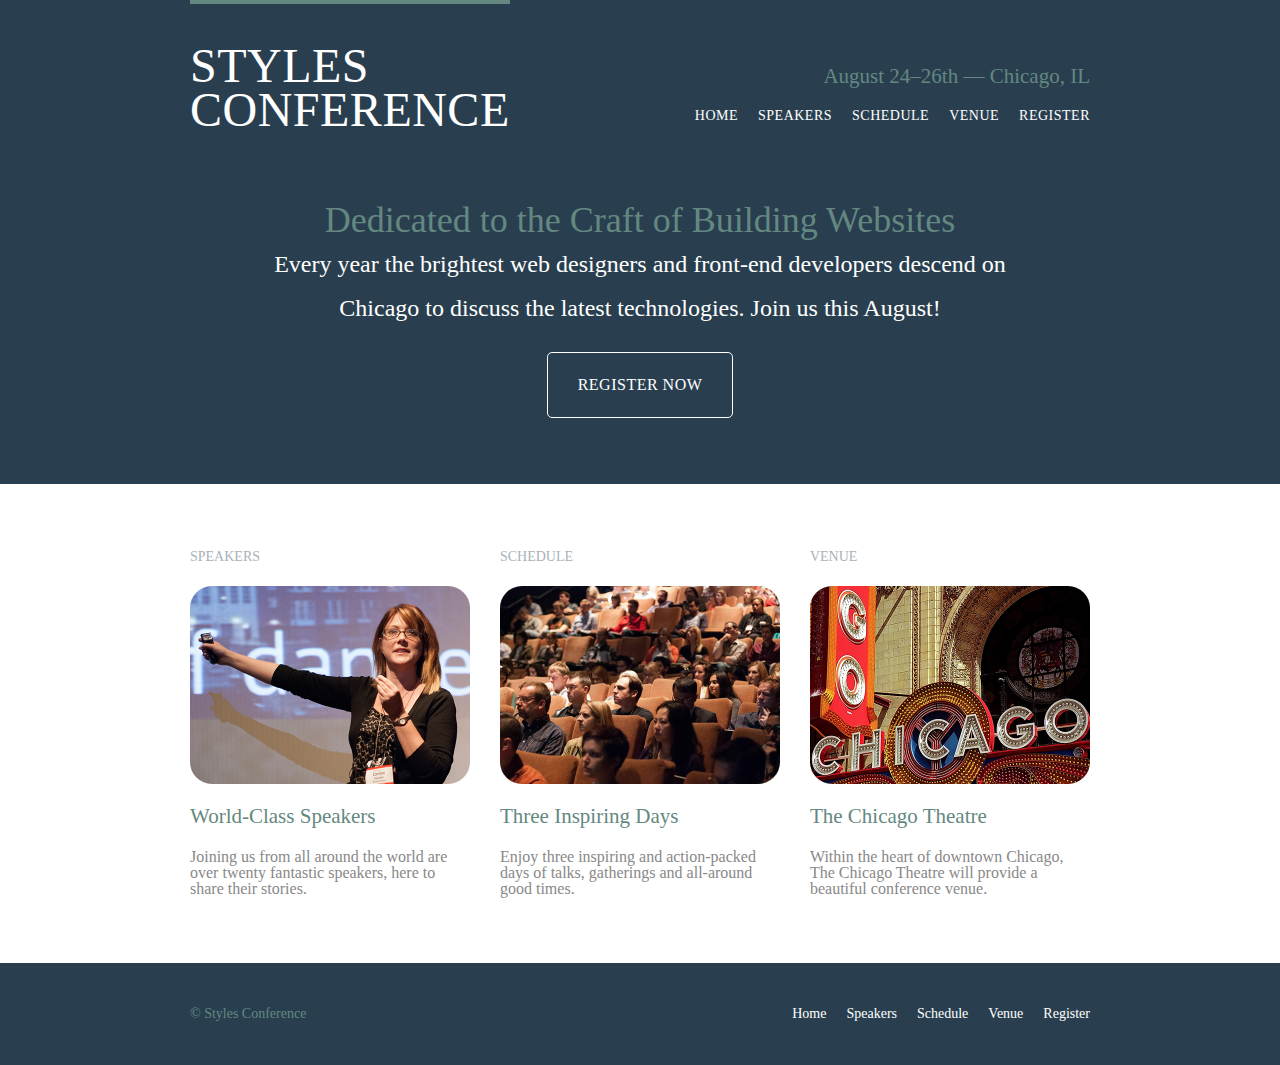
<file: index.html>
<!DOCTYPE html>
<html lang="en">
	<head>
		<meta charset="utf-8">

		<title>Styles Conference</title>

		<link rel="stylesheet" href="assets/stylesheets/main.css">
		<link href='https://fonts.googleapis.com/css?family=Lato:400,100,300' rel='stylesheet' type='text/css'>
	</head>

	<body>

		<header class="primary-header container group">

				<h1 class="logo">

					<a href="index.html">Styles <br> Conference</a>

				</h1>

			<h3 class="tagline">August 24&ndash;26th &mdash; Chicago, IL</h3>

			<nav class="nav primary-nav">

				<ul>

					<li><a href="index.html">Home</a></li><!--
					--><li><a href="speakers.html">Speakers</a></li><!--
					--><li><a href="schedule.html">Schedule</a></li><!--
					--><li><a href="venue.html">Venue</a></li><!--
					--><li><a href="register.html">Register</a></li>

				</ul>

			</nav>

		</header>

		<section class="hero container">

			<h2>Dedicated to the Craft of Building Websites</h2>

			<p>Every year the brightest web designers and front-end developers descend on Chicago to discuss the latest technologies. Join us this August!</p>

			<a href="register.html" class="btn btn-alt">Register Now</a>

		</section>

		<section class="row">

			<div class="grid">

				<!-- Speakers -->

				<section class="teaser col-1-3">

					<h5>Speakers</h5>

					<a href="speakers.html">

						<img src="assets/images/home/speakers.jpg" alt="Professional Speaker">

						<h3>World-Class Speakers</h3>

					</a>

					<p>Joining us from all around the world are over twenty fantastic speakers, here to share their stories.</p>

				</section><!--

				Schedule

				--><section class="teaser col-1-3">

					<h5>Schedule</h5>

					<a href="schedule.html">

						<img src="assets/images/home/schedule.jpg" alt="Conference Schedule">
						

						<h3>Three Inspiring Days</h3>

					</a>

					<p>Enjoy three inspiring and action-packed days of talks, gatherings and all-around good times.</p>

				</section><!-- 

				Venue

				--><section class="teaser col-1-3">

					<h5>Venue</h5>

					<a href="venue.html">

						<img src="assets/images/home/venue.jpg" alt="Conference Venue">

						<h3>The Chicago Theatre</h3>

					</a>

					<p>Within the heart of downtown Chicago, The Chicago Theatre will provide a beautiful conference venue.</p>

				</section>

			</div>

		</section>

		<footer class="primary-footer container group">

			<small>&copy; Styles Conference</small> 

			<nav class="nav">

				<ul>

					<li><a href="index.html">Home</a></li><!--
					--><li><a href="speakers.html">Speakers</a></li><!--
					--><li><a href="schedule.html">Schedule</a></li><!--
					--><li><a href="venue.html">Venue</a></li><!--
					--><li><a href="register.html">Register</a></li>

				</ul>
				
			</nav>

		</footer>

	</body>

</html>
</file>
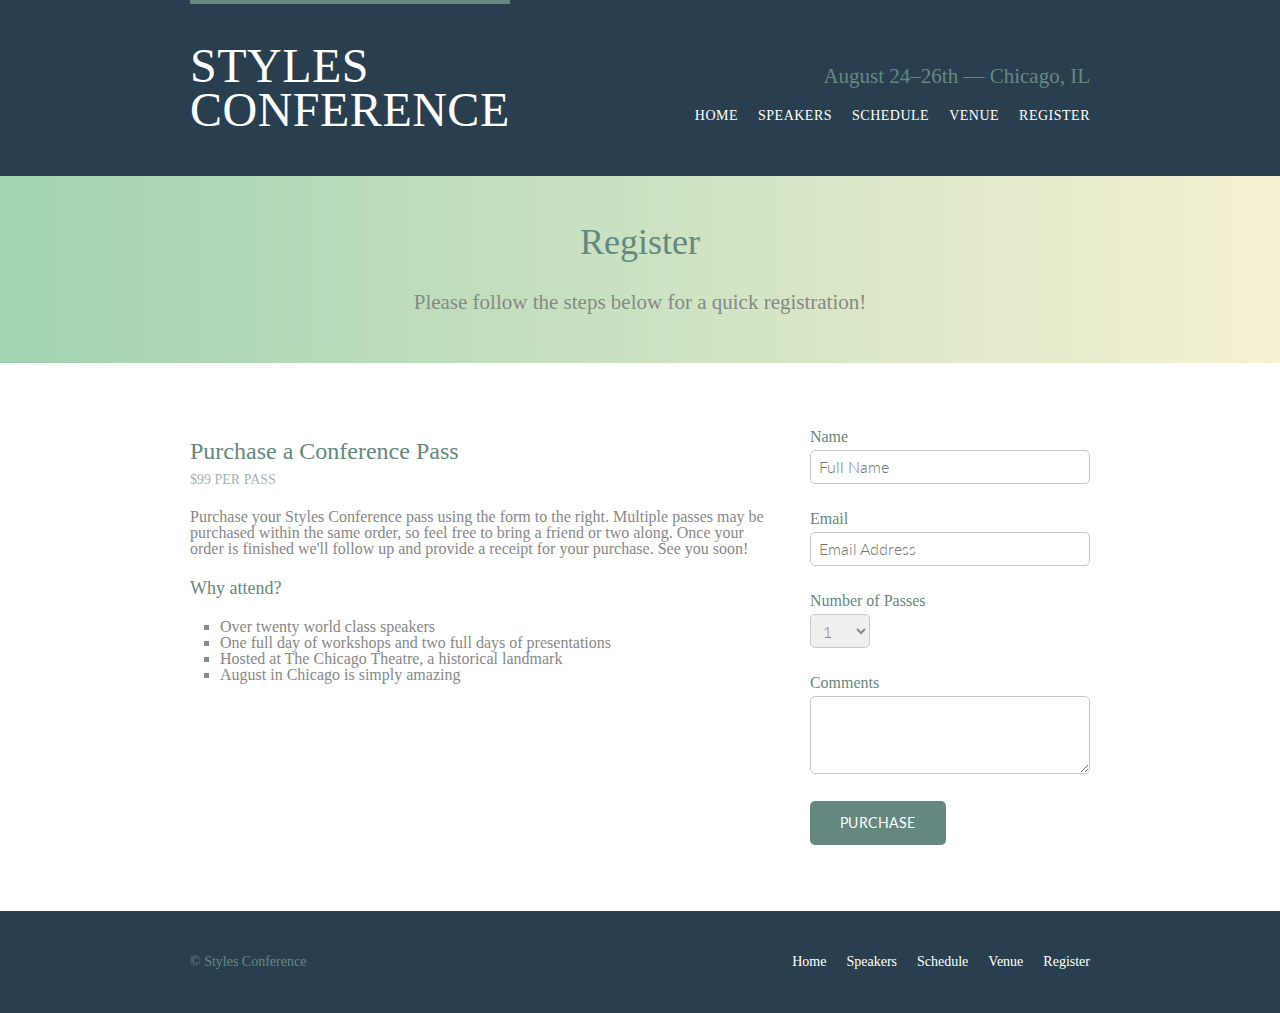
<file: register.html>
<!DOCTYPE html>
<html lang="en">
	<head>
		<meta charset="utf-8">

		<title>Styles Conference</title>

		<link rel="stylesheet" href="assets/stylesheets/main.css">
		<link href='https://fonts.googleapis.com/css?family=Lato:400,100,300' rel='stylesheet' type='text/css'>
	</head>

	<body>

		<header class="primary-header container group">

				<h1 class="logo">

					<a href="index.html">Styles <br> Conference</a>

				</h1>

			<h3 class="tagline">August 24&ndash;26th &mdash; Chicago, IL</h3>

			<nav class="nav primary-nav">

				<ul>

					<li><a href="index.html">Home</a></li><!--
					--><li><a href="speakers.html">Speakers</a></li><!--
					--><li><a href="schedule.html">Schedule</a></li><!--
					--><li><a href="venue.html">Venue</a></li><!--
					--><li><a href="register.html">Register</a></li>

				</ul>

			</nav>

		</header>

		<section class="row-alt">

			<div class="lead container">

				<h1>Register</h1>

				<p>Please follow the steps below for a quick registration!</p>

			</div>

		</section>

		<section class="row">

			<div class="grid">

				<section class="col-2-3">

					<h2>Purchase a Conference Pass</h2>

					<h5>$99 per Pass</h5>

					<p>Purchase your Styles Conference pass using the form to the right. Multiple passes may be purchased within the same order, so feel free to bring a friend or two along. Once your order is finished we'll follow up and provide a receipt for your purchase. See you soon!</p>

					<h4>Why attend?</h4>

					<ul class="why-attend">
						
						<li>Over twenty world class speakers</li>
						<li>One full day of workshops and two full days of presentations</li>
						<li>Hosted at The Chicago Theatre, a historical landmark</li>
						<li>August in Chicago is simply amazing</li>

					</ul>

				</section><!--
					
				--><form class="col-1-3" action="#" method="post">

					<fieldset class="register-group">

						<label>
							
							Name

							<input type="text" name="name" placeholder="Full Name" required>

						</label>

						<label>

							Email

							<input type="email" name="email" placeholder="Email Address" required>

						</label>

						<label>

							Number of Passes

							<select name="quantity" required>

								<option value="1" selected>1</option>
								<option value="2">2</option>
								<option value="3">3</option>
								<option value="4">4</option>
								<option value="5">5</option>

							</select>

						</label>

						<label>

							Comments

							<textarea name="comments"></textarea>

						</label>

					</fieldset>

					<input class="btn btn-default" type="submit" name="submit" value="Purchase">

				</form>

			</div>

		</section>

		<footer class="primary-footer container group">

			<small>&copy; Styles Conference</small>

			<nav class="nav">

				<ul>

					<li><a href="index.html">Home</a></li><!--
					--><li><a href="speakers.html">Speakers</a></li><!--
					--><li><a href="schedule.html">Schedule</a></li><!--
					--><li><a href="venue.html">Venue</a></li><!--
					--><li><a href="register.html">Register</a></li>

				</ul>
				
			</nav> 

		</footer>

	</body>

</html>
</file>
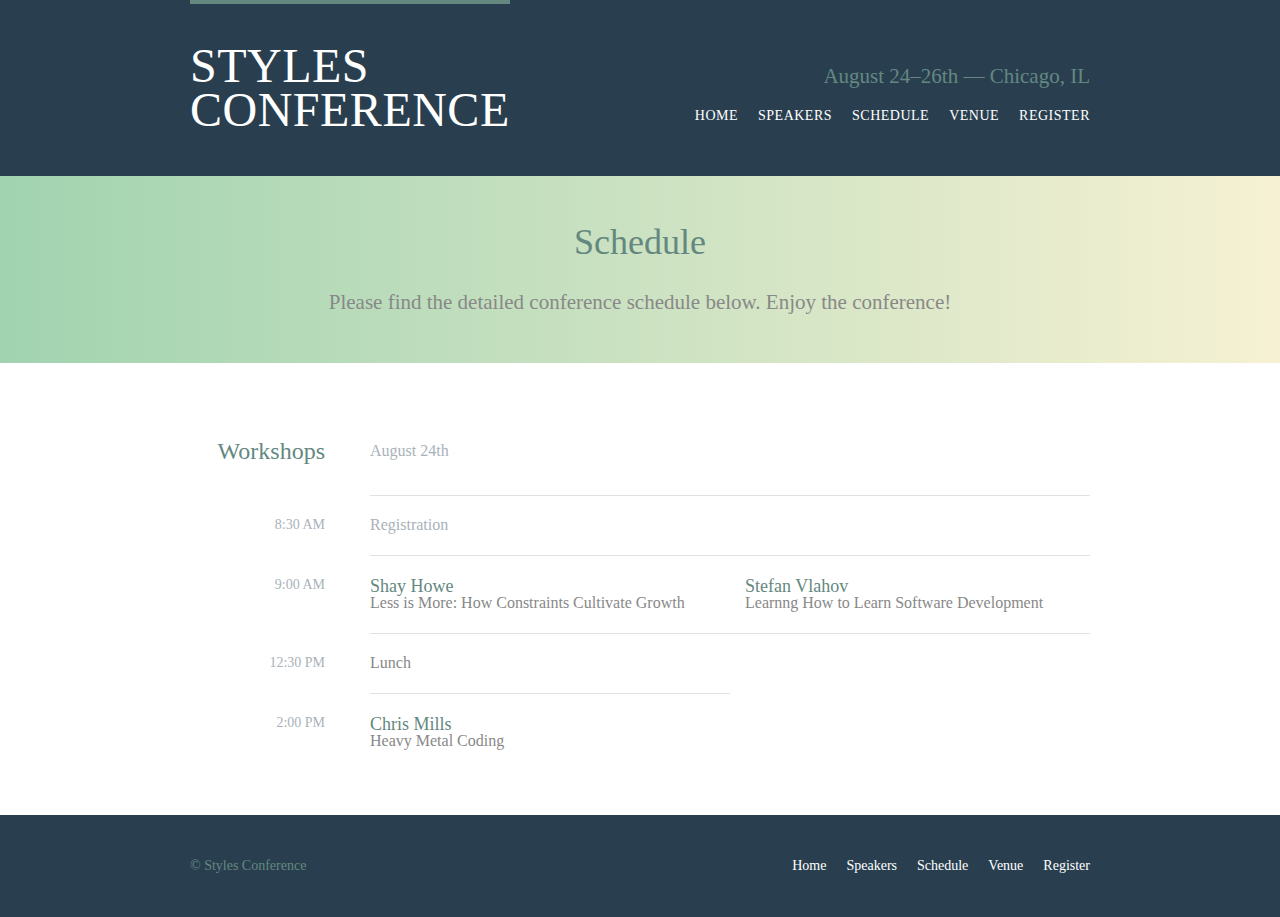
<file: schedule.html>
<!DOCTYPE html>
<html lang="en">
	<head>
		<meta charset="utf-8">

		<title>Styles Conference</title>

		<link rel="stylesheet" href="assets/stylesheets/main.css">
		<link href='https://fonts.googleapis.com/css?family=Lato:400,100,300' rel='stylesheet' type='text/css'>
	</head>

	<body>

		<header class="primary-header container group">

				<h1 class="logo">

					<a href="index.html">Styles <br> Conference</a>

				</h1>

			<h3 class="tagline">August 24&ndash;26th &mdash; Chicago, IL</h3>

			<nav class="nav primary-nav">

				<ul>

					<li><a href="index.html">Home</a></li><!--
					--><li><a href="speakers.html">Speakers</a></li><!--
					--><li><a href="schedule.html">Schedule</a></li><!--
					--><li><a href="venue.html">Venue</a></li><!--
					--><li><a href="register.html">Register</a></li>

				</ul>

			</nav>

		</header>

		<section class="row-alt">

			<div class="lead container">

				<h1>Schedule</h1>

				<p>Please find the detailed conference schedule below. Enjoy the conference!</p>

			</div>

		</section>

		<section class="row">

			<div class="container">

				<table>

					<thead>

						<tr>
							<th scope="row">
							Workshops
							</th>
							<td class="schedule-offset" colspan="2">
							August 24th
							</td>
						</tr>

					</thead>

					<tbody>

						<tr>
							<th scope="row">
								<time datetime="08:30:00">8:30 AM</time>
							</th>
							<td class="schedule-offset" colspan="2">
							Registration
							</td>
						</tr>
						<tr>
							<th scope"row">
								<time datetime="09:00:00">9:00 AM</time>
							</th>
							<td>
								<a href="speakers.html#shay-howe">
									<h4>Shay Howe</h4>
									Less is More: How Constraints Cultivate Growth
								</a>
							</td>
							<td>
								<a href="speakers.html#stefan-vlahov">
									<h4>Stefan Vlahov</h4>
									Learnng How to Learn Software Development
								</a>
							</td>
						</tr>
						<tr>
							<th scope="row">
								<time datetime="12:30:00">12:30 PM</time>
							</th>
							<td colspan="2">
							Lunch
							</td>
						</tr>
						<tr>
							<th scope"row">
								<time datetime="14:00:00">2:00 PM</time>
							</th>
							<td>
								<a href="speakers.html#chris-mills">
									<h4>Chris Mills</h4>
									Heavy Metal Coding
								</a>
							</td>
						</tr>

					</tbody>

				</table>


			</div>

		</section>

		<footer class="primary-footer container group">

			<small>&copy; Styles Conference</small> 

			<nav class="nav">

				<ul>

					<li><a href="index.html">Home</a></li><!--
					--><li><a href="speakers.html">Speakers</a></li><!--
					--><li><a href="schedule.html">Schedule</a></li><!--
					--><li><a href="venue.html">Venue</a></li><!--
					--><li><a href="register.html">Register</a></li>

				</ul>
				
			</nav>
			
		</footer>

	</body>

</html>
</file>
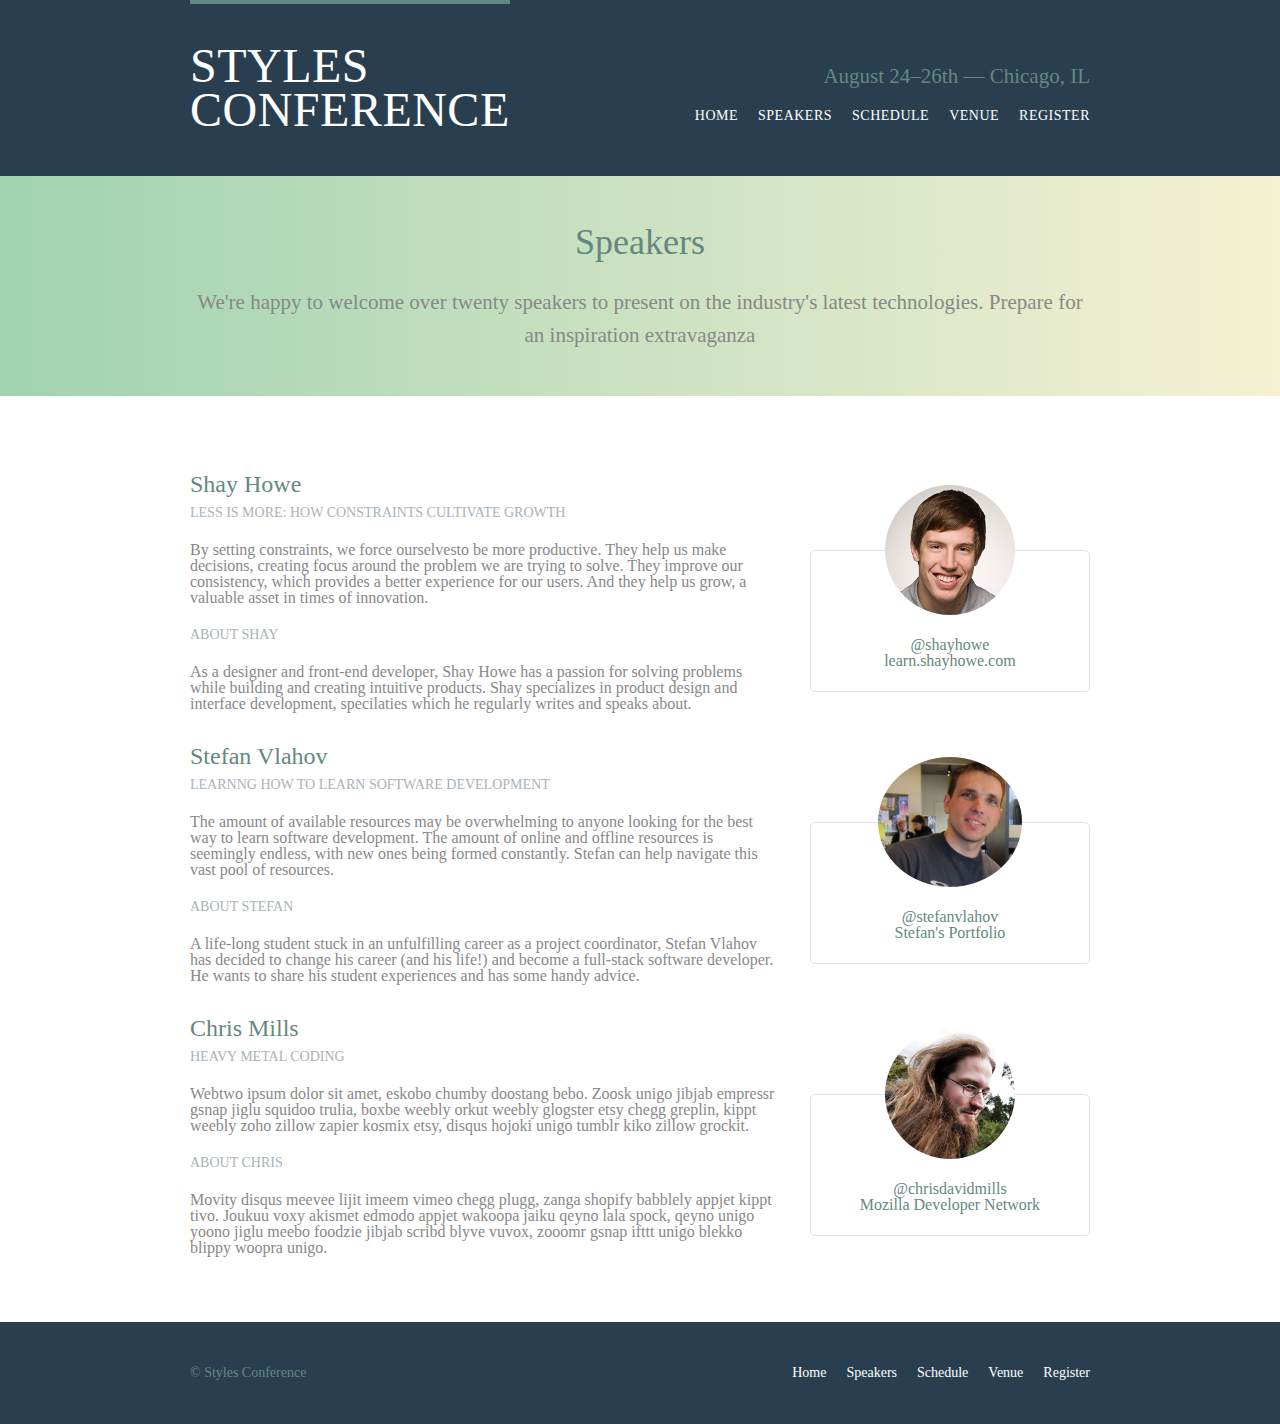
<file: speakers.html>
<!DOCTYPE html>
<html lang="en">
	<head>
		<meta charset="utf-8">

		<title>Styles Conference</title>

		<link rel="stylesheet" href="assets/stylesheets/main.css">
		<link href='https://fonts.googleapis.com/css?family=Lato:400,100,300' rel='stylesheet' type='text/css'>
	</head>

	<body>

		<header class="primary-header container group">

				<h1 class="logo">

					<a href="index.html">Styles <br> Conference</a>

				</h1>

			<h3 class="tagline">August 24&ndash;26th &mdash; Chicago, IL</h3>

			<nav class="nav primary-nav">

				<ul>

					<li><a href="index.html">Home</a></li><!--
					--><li><a href="speakers.html">Speakers</a></li><!--
					--><li><a href="schedule.html">Schedule</a></li><!--
					--><li><a href="venue.html">Venue</a></li><!--
					--><li><a href="register.html">Register</a></li>

				</ul>

			</nav>

		</header>

		<section class="row-alt">

			<div class="lead container">

				<h1>Speakers</h1>

				<p>We're happy to welcome over twenty speakers to present on the industry's latest technologies. Prepare for an inspiration extravaganza</p>

			</div>

		</section>

		<section class="row">

			<div class="grid">

				<section class="speaker" id="shay-howe">

					<div class="col-2-3">

						<h2>Shay Howe</h2>
						<h5>Less is More: How Constraints Cultivate Growth</h5>

						<p>By setting constraints, we force ourselvesto be more productive. They help us make decisions, creating focus around the problem we are trying to solve. They improve our consistency, which provides a better experience for our users. And they help us grow, a valuable asset in times of innovation.</p>

						<h5>About Shay</h5>

						<p>As a designer and front-end developer, Shay Howe has a passion for solving problems while building and creating intuitive products. Shay specializes in product design and interface development, specilaties which he regularly writes and speaks about.</p>

					</div><!--

					--><aside class="col-1-3">

						<div class="speaker-info">

							<img src="assets/images/speakers/shay-howe.jpg" alt="Shay Howe">

							<ul>

								<li><a href="https://twitter.com/shayhowe">@shayhowe</a></li>
								<li><a href="http://learn.shayhowe.com/">learn.shayhowe.com</a></li>

							</ul>

						</div>

					</aside>

				</section>

				<section class="speaker" id="stefan-vlahov">

					<div class="col-2-3">

						<h2>Stefan Vlahov</h2>
						<h5>Learnng How to Learn Software Development</h5>

						<p>The amount of available resources may be overwhelming to anyone looking for the best way to learn software development. The amount of online and offline resources is seemingly endless, with new ones being formed constantly. Stefan can help navigate this vast pool of resources. </p>

						<h5>About Stefan</h5>

						<p>A life-long student stuck in an unfulfilling career as a project coordinator, Stefan Vlahov has decided to change his career (and his life!) and become a full-stack software developer. He wants to share his student experiences and has some handy advice.</p>

					</div><!--

					--><aside class="col-1-3">

						<div class="speaker-info">

						<img src="assets/images/speakers/stefan-vlahov.jpg" alt="Stefan Vlahov">

							<ul>

								<li><a href="https://twitter.com/stefanvlahov">@stefanvlahov</a></li>
								<li><a href="http://svspiderweb.com/">Stefan's Portfolio</a></li>

							</ul>

						</div>

					</aside>

				</section>

				<section id="chris-mills">

					<div class="col-2-3">

						<h2>Chris Mills</h2>
						<h5>Heavy Metal Coding</h5>

						<p>Webtwo ipsum dolor sit amet, eskobo chumby doostang bebo. Zoosk unigo jibjab empressr gsnap jiglu squidoo trulia, boxbe weebly orkut weebly glogster etsy chegg greplin, kippt weebly zoho zillow zapier kosmix etsy, disqus hojoki unigo tumblr kiko zillow grockit.</p>

						<h5>About Chris</h5>

						<p>Movity disqus meevee lijit imeem vimeo chegg plugg, zanga shopify babblely appjet kippt tivo. Joukuu voxy akismet edmodo appjet wakoopa jaiku qeyno lala spock, qeyno unigo yoono jiglu meebo foodzie jibjab scribd blyve vuvox, zooomr gsnap ifttt unigo blekko blippy woopra unigo. </p>

					</div><!--

					--><aside class="col-1-3">

						<div class="speaker-info">

						<img src="assets/images/speakers/chris-mills.jpg" alt="Chris Mills">

							<ul>

								<li><a href="https://twitter.com/chrisdavidmills">@chrisdavidmills</a></li>
								<li><a href="https://developer.mozilla.org/en-US/">Mozilla Developer Network</a></li>

							</ul>

						</div>

					</aside>

				</section>

			</div>

		</section>

		<footer class="primary-footer container group">

			<small>&copy; Styles Conference</small> 

			<nav class="nav">

				<ul>

					<li><a href="index.html">Home</a></li><!--
					--><li><a href="speakers.html">Speakers</a></li><!--
					--><li><a href="schedule.html">Schedule</a></li><!--
					--><li><a href="venue.html">Venue</a></li><!--
					--><li><a href="register.html">Register</a></li>

				</ul>
				
			</nav>

		</footer>

	</body>

</html>
</file>
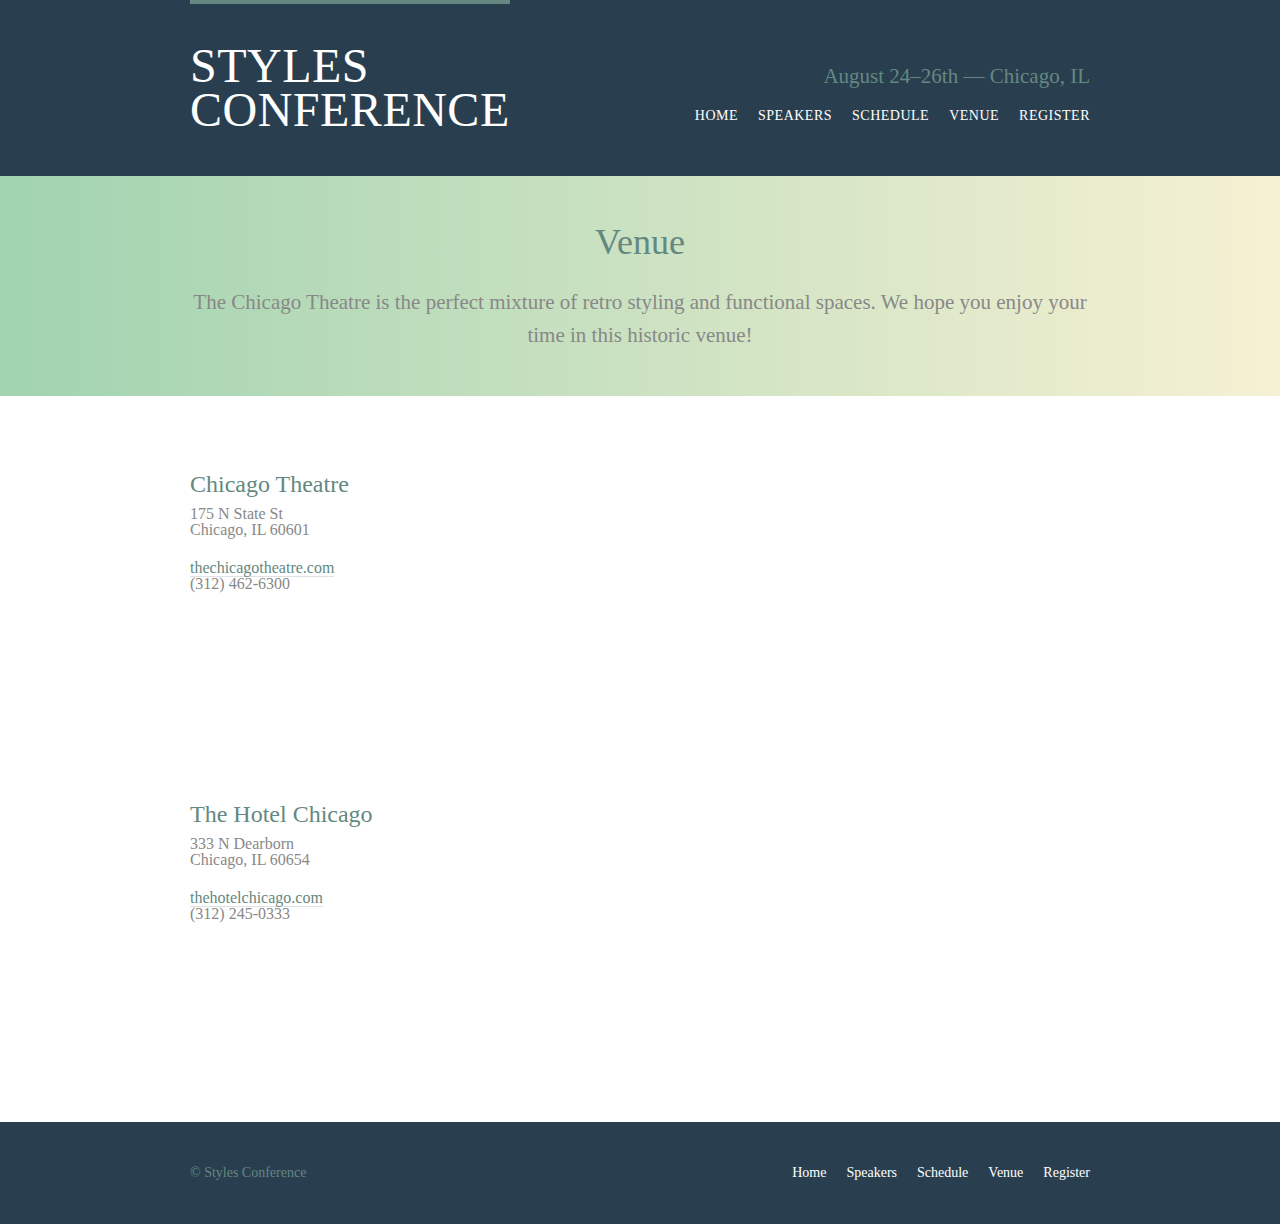
<file: venue.html>
<!DOCTYPE html>
<html lang="en">
	<head>
		<meta charset="utf-8">

		<title>Styles Conference</title>

		<link rel="stylesheet" href="assets/stylesheets/main.css">
		<link href='https://fonts.googleapis.com/css?family=Lato:400,100,300' rel='stylesheet' type='text/css'>
	</head>

	<body>

		<header class="primary-header container group">

				<h1 class="logo">

					<a href="index.html">Styles <br> Conference</a>

				</h1>

			<h3 class="tagline">August 24&ndash;26th &mdash; Chicago, IL</h3>

			<nav class="nav primary-nav">

				<ul>

					<li><a href="index.html">Home</a></li><!--
					--><li><a href="speakers.html">Speakers</a></li><!--
					--><li><a href="schedule.html">Schedule</a></li><!--
					--><li><a href="venue.html">Venue</a></li><!--
					--><li><a href="register.html">Register</a></li>

				</ul>

			</nav>

		</header>

		<section class="row-alt">

			<div class="lead container">

				<h1>Venue</h1>

				<p>The Chicago Theatre is the perfect mixture of retro styling and functional spaces. We hope you enjoy your time in this historic venue!</p>

			</div>

		</section>

		<section class="row">

			<div class="grid">

				<section class="venue-theatre">

					<div class="col-1-3">
						
						<h2>Chicago Theatre</h2>

						<p>175 N State St <br> Chicago, IL 60601</p>

						<p><a href="http://www.thechicagotheatre.com/">thechicagotheatre.com</a> <br> (312) 462-6300</p>

					</div><!--

					--><iframe class="venue-map col-2-3" src="https://www.google.com/maps/embed?pb=!1m18!1m12!1m3!1d2497.7719183186064!2d-87.62807849857019!3d41.8849392782562!2m3!1f0!2f0!3f0!3m2!1i1024!2i768!4f13.1!3m3!1m2!1s0x880e2caff598f035%3A0xed6d5c288e9b5ad2!2s175+N+State+St%2C+Chicago%2C+IL+60601!5e0!3m2!1sen!2sus!4v1448479723359" width="600" height="450" frameborder="0" style="border:0" allowfullscreen></iframe>

				</section>

				<section class="venue-hotel">

					<div class="col-1-3">

						<h2>The Hotel Chicago</h2>

						<p>333 N Dearborn <br> Chicago, IL 60654</p>

						<p><a href="http://thehotelchicago.com/">thehotelchicago.com</a> <br> (312) 245-0333</p></div><!--

					--><iframe class="venue-map col-2-3" src="https://www.google.com/maps/embed?pb=!1m18!1m12!1m3!1d1485.0973713231017!2d-87.6298397253866!3d41.8886687573557!2m3!1f0!2f0!3f0!3m2!1i1024!2i768!4f13.1!3m3!1m2!1s0x880e2cb1dbe69421%3A0x54e0e624f39adfbe!2s333+N+Dearborn+St%2C+Chicago%2C+IL+60654!5e0!3m2!1sen!2sus!4v1448479592282" width="400" height="300" frameborder="0" style="border:0" allowfullscreen></iframe>
					
				</section>

			</div>

		</section>

		<footer class="primary-footer container group">

			<small>&copy; Styles Conference</small> 

			<nav class="nav">

				<ul>

					<li><a href="index.html">Home</a></li><!--
					--><li><a href="speakers.html">Speakers</a></li><!--
					--><li><a href="schedule.html">Schedule</a></li><!--
					--><li><a href="venue.html">Venue</a></li><!--
					--><li><a href="register.html">Register</a></li>

				</ul>
				
			</nav>

		</footer>

	</body>

</html>
</file>
<file: assets/stylesheets/main.css>
/* http://meyerweb.com/eric/tools/css/reset/ 2. v2.0 | 20110126
  License: none (public domain)
*/

html, body, div, span, applet, object, iframe,
h1, h2, h3, h4, h5, h6, p, blockquote, pre,
a, abbr, acronym, address, big, cite, code,
del, dfn, em, img, ins, kbd, q, s, samp,
small, strike, strong, sub, sup, tt, var,
b, u, i, center,
dl, dt, dd, ol, ul, li,
fieldset, form, label, legend,
table, caption, tbody, tfoot, thead, tr, th, td,
article, aside, canvas, details, embed,
figure, figcaption, footer, header, hgroup,
menu, nav, output, ruby, section, summary,
time, mark, audio, video {
  margin: 0;
  padding: 0;
  border: 0;
  font-size: 100%;
  font: inherit;
  vertical-align: baseline;
}
/* HTML5 display-role reset for older browsers */
article, aside, details, figcaption, figure,
footer, header, hgroup, menu, nav, section {
  display: block;
}
body {
  line-height: 1;
}
ol, ul {
  list-style: none;
}
blockquote, q {
  quotes: none;
}
blockquote:before, blockquote:after,
q:before, q:after {
  content: '';
  content: none;
}
table {
  border-collapse: collapse;
  border-spacing: 0;
}

/*
========================================
Custom Styles
========================================
*/

body {
  background: #293f50;
  color: #888;
  font: 300 16px/22px "Lato" "Open Sans", "Helvetica Neue", Helvetica, Arial, sans-serif;
}

strong {
  font-weight: 400;
}

cite, em {
  font-style: italic;
}

/*
========================================
Links
========================================
*/

a:hover {
  color: #a9b2b9;
}

a {
  color: #648880;
  text-decoration: none;
}

p a {
  border-bottom: 1px solid #dfe2e5;
}

.primary-header a,
.primary-footer a {
  color:  #FFFFFF;
}

.primary-header a:hover,
.primary-footer a:hover {
  color: #648880;
}

/*
========================================
Grid
========================================
*/

.container,
.grid {
  margin: 0 auto;
  width: 960px;
}

.container {
  padding-left: 30px;
  padding-right: 30px;
}

*,
*:before,
*:after {
  -webkit-box-sizing: border-box;
  -moz-box-sizing: border-box;
  box-sizing: border-box;
}

.col-1-3 {
  width: 33.33%;
}

.col-2-3 {
  width: 66.66%;
}

.col-1-3,
.col-2-3 {
  display: inline-block;
  vertical-align: top;
}

.grid,
.col-1-3,
.col-2-3 {
  padding-left: 15px;
  padding-right: 15px;
}

.teaser a:hover h3 {
  color: #a9b2b9;
}

.teaser img {
  border-radius: 22px;
  display: block;
  margin-bottom: 22px;
  max-width: 100%;
}

/* 
========================================
Typography
========================================
*/

h1, h3, h4, h5, p {
  margin-bottom: 22px;
}

h1, h2, h3, h4 {
  color: #648880;
}

h1 {
  font-size: 36px;
  line-height: 44px;
}

h2 {
  font-size: 24px;
  line-height: 44px;
}

h3 {
  font-size: 21px;
}

h4 {
  font-size: 18px;
}

h5 {
  color: #a9b2b9;
  font-size: 14px;
  font-weight: 400;
  text-transform: uppercase;
}

/* 
========================================
Leads
========================================
*/

.lead {
  text-align: center;
}

.lead p {
  font-size: 21px;
  line-height: 33px;
}

/* 
========================================
Buttons
========================================
*/

.btn {
  border-radius: 5px;
  color: #FFFFFF;
  cursor: pointer;
  display: inline-block;
  font-weight: 400;
  letter-spacing: .5px;
  margin: 0;
  text-transform: uppercase;
}

.btn-alt {
  border: 1px solid #FFFFFF;
  padding: 10px 30px;
}

.btn-alt:hover {
  background: #FFFFFF;
  color: #648880;
}

.btn-default {
  border: 0;
  background: #648880;
  padding: 11px 30px;
  font-size: 14px;
}

.btn-default:hover {
  background: #77a198;
}

/* 
========================================
Home
========================================
*/

.hero {
  color: #FFFFFF;
  line-height: 44px;
  padding: 22px 80px 66px 80px;
  text-align: center;
}

.hero h2 {
  font-size: 36px;
}

.hero p {
  font-size: 24px;
  font-weight: 100;
}

/* 
========================================
Clearfix
========================================
*/

.group:before,
.group:after {
  content: "";
  display: table;
}

.group:after {
  clear: both;
}

.group {
  clear:both;
  *zoom: 1;
}

/* 
========================================
Rows
========================================
*/

.row,
.row-alt {
  min-width: 960px;
}

.row {
  background: #FFFFFF;
  padding: 66px 0 44px 0;
}

.row-alt {
  background: #cbe2c1;
  background: -webkit-linear-gradient(to right, #a1d3b0, #f6f1d3);
  background: -moz-linear-gradient(to right, #a1d3b0, #f6f1d3);
  background: linear-gradient(to right, #a1d3b0, #f6f1d3);
  padding: 44px 0 22px 0;
}

/* 
========================================
Primary header
========================================
*/

.logo {
  border-top: 4px solid #648880;
  padding: 40px 0 22px 0;
  float: left;
  font-size: 48px;
  font-weight: 100;
  letter-spacing: .5px;
  line-height: 44px;
  text-transform: uppercase;
}

.tagline {
  margin: 66px 0 22px 0;
  text-align: right;
}

.primary-nav {
  font-size: 14px;
  font-weight: 400;
  letter-spacing: .5px;
  text-transform: uppercase;
}

/* 
========================================
Primary footer
========================================
*/

.primary-footer small {
  float: left;
  font-weight: 400;
}

.primary-footer {
  color: #648880;
  font-size: 14px;
  padding-bottom: 44px;
  padding-top: 44px;
}

/* 
========================================
Navigation
========================================
*/

.nav {
  text-align: right;
}

.nav li {
  display: inline-block;
  margin: 0 10px;
  vertical-align: top;
}

.nav li:last-child {
  margin-right: 0;
}

/* 
========================================
Speakers
========================================
*/

.speaker-info {
  border: 1px solid #dfe2e5;
  border-radius: 5px;
  margin-top: 88px;
  padding-bottom: 22px;
  text-align: center;
}

.speaker {
  margin-bottom 44px;
}

.speaker-info img {
  border-radius: 50%;
  height: 130px;
  vertical-align: top;
  margin: -66px 0 22px 0;
}

/* 
========================================
Schedule
========================================
*/

table {
  margin-bottom: 44px;
  width: 100%;
}

table:last-child {
  margin-bottom: 0;
}

th,
td {
  padding-bottom: 22px;
  vertical-align: top;
}

th {
  padding-right: 45px;
  text-align: right;
  width: 20%;
}

td {
  width: 40%;
}

thead {
  line-height: 44px;
}

thead th {
  color: #648880;
  font-size: 24px;
}

tbody th {
  color: #a9b2b9;
  font-size: 14px;
  font-weight: 400;
  padding-top: 22px;
  text-transform: uppercase;
}

tbody td {
  border-top: 1px solid #dfe2e5;
  padding-top: 21px;
}

tbody td:first-of-type {
  padding-right: 15px;
}

tbody td:last-of-type {
  padding-left: 15px;
}

tbody td:only-of-type {
  padding-left: 0;
  padding-right: 0;
}

table a {
  color: #888888;
}

table h4 {
  margin-bottom: 0;
}

.schedule-offset {
  color: #a9b2b9;
}

/* 
========================================
Venue
========================================
*/

.venue-theatre {
  margin-bottom: 66px;
}

.venue-hotel {
  margin-bottom: 22px;
}

.venue-map {
  height: 264px;
}

/* 
========================================
Register
========================================
*/

.why-attend {
  list-style: square;
  margin: 0 0 22px 30px;
}

form {
  margin-bottom: 22px;
}

input,
select,
textarea {
  font: 300 16px/22px "Lato", "Open Sans", "Helvetica Neue", Helvetica, Arial, sans-serif;
}

.register-group label {
  color: #648880;
  cursor: pointer;
  font-weight: 400;
}

.register-group input,
.register-group select,
.register-group textarea {
  border: 1px solid #c6c9cc;
  border-radius: 5px;
  color: #888888;
  display: block;
  margin: 5px 0 27px 0;
  padding: 5px 8px;
}

.register-group input,
.register-group textarea {
  width: 100%;
}

.register-group select {
  height: 34px;
  width: 60px;
}

.register-group textarea {
  height: 78px;
}
</file>
